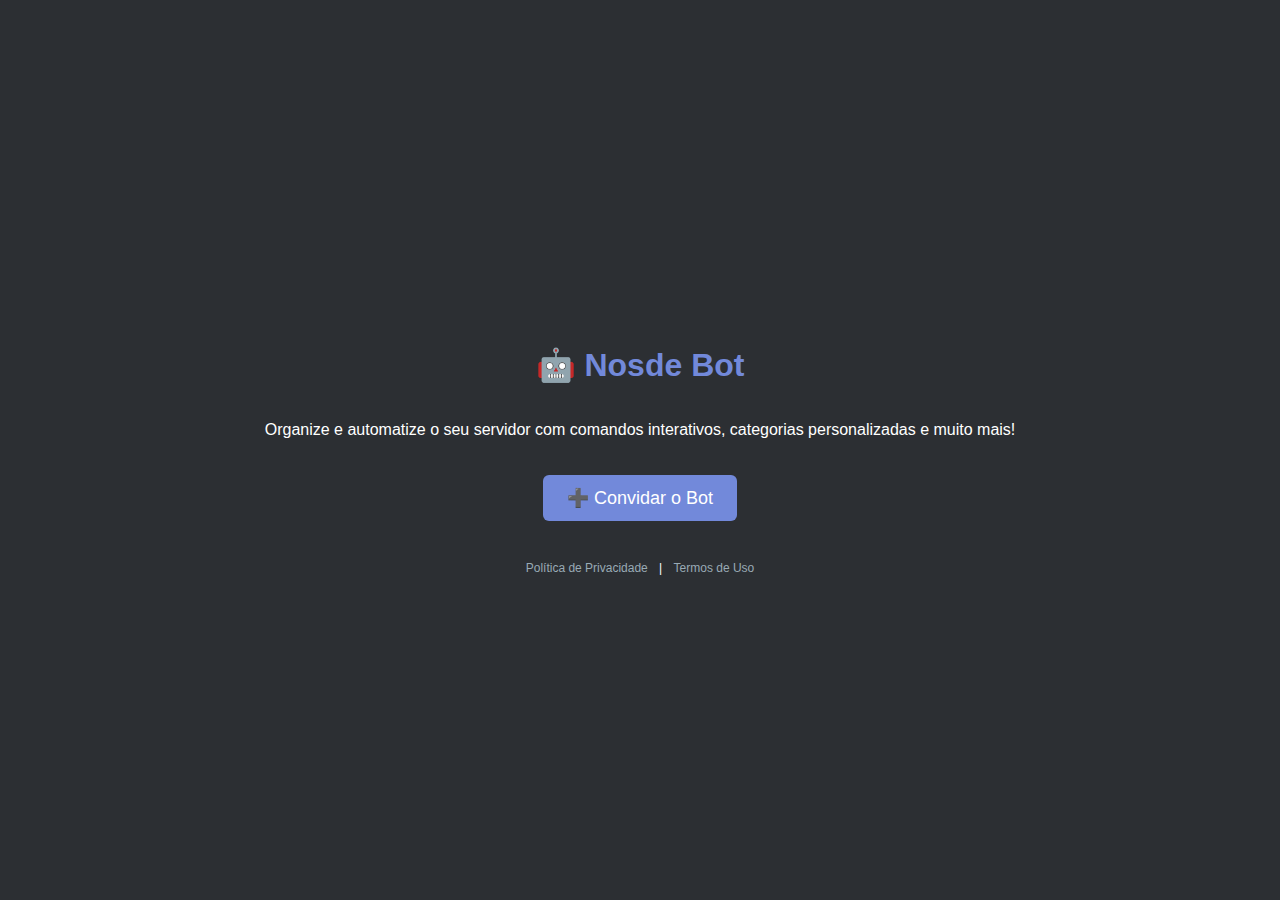
<file: index.html>
<!DOCTYPE html>
<html lang="pt-BR">
<head>
  <meta charset="UTF-8" />
  <meta name="viewport" content="width=device-width, initial-scale=1.0"/>
  <title>Nosde Bot - O Assistente do seu Servidor</title>
  <style>
    body {
      margin: 0;
      padding: 0;
      font-family: Arial, sans-serif;
      background: #2c2f33;
      color: #ffffff;
      display: flex;
      justify-content: center;
      align-items: center;
      height: 100vh;
      text-align: center;
      flex-direction: column;
    }

    h1 {
      color: #7289da;
    }

    .button {
      background-color: #7289da;
      color: white;
      padding: 12px 24px;
      border: none;
      border-radius: 6px;
      text-decoration: none;
      font-size: 18px;
      margin-top: 20px;
      transition: 0.3s ease;
    }

    .button:hover {
      background-color: #5b6eae;
    }

    footer {
      margin-top: 40px;
      font-size: 12px;
    }

    footer a {
      color: #99aab5;
      text-decoration: none;
      margin: 0 8px;
    }
  </style>
</head>
<body>
  <h1>🤖 Nosde Bot</h1>
  <p>Organize e automatize o seu servidor com comandos interativos, categorias personalizadas e muito mais!</p>

  <!-- Substitua com o link de convite real do seu bot -->
  <a href="https://discord.com/oauth2/authorize?client_id=1373418360649547846" class="button" target="_blank">➕ Convidar o Bot</a>

  <footer>
    <a href="https://edson240.github.io/nosdebot/privacy.html">Política de Privacidade</a> |
    <a href="https://edson240.github.io/nosdebot/terms.html">Termos de Uso</a>
  </footer>
</body>
</html>
</file>
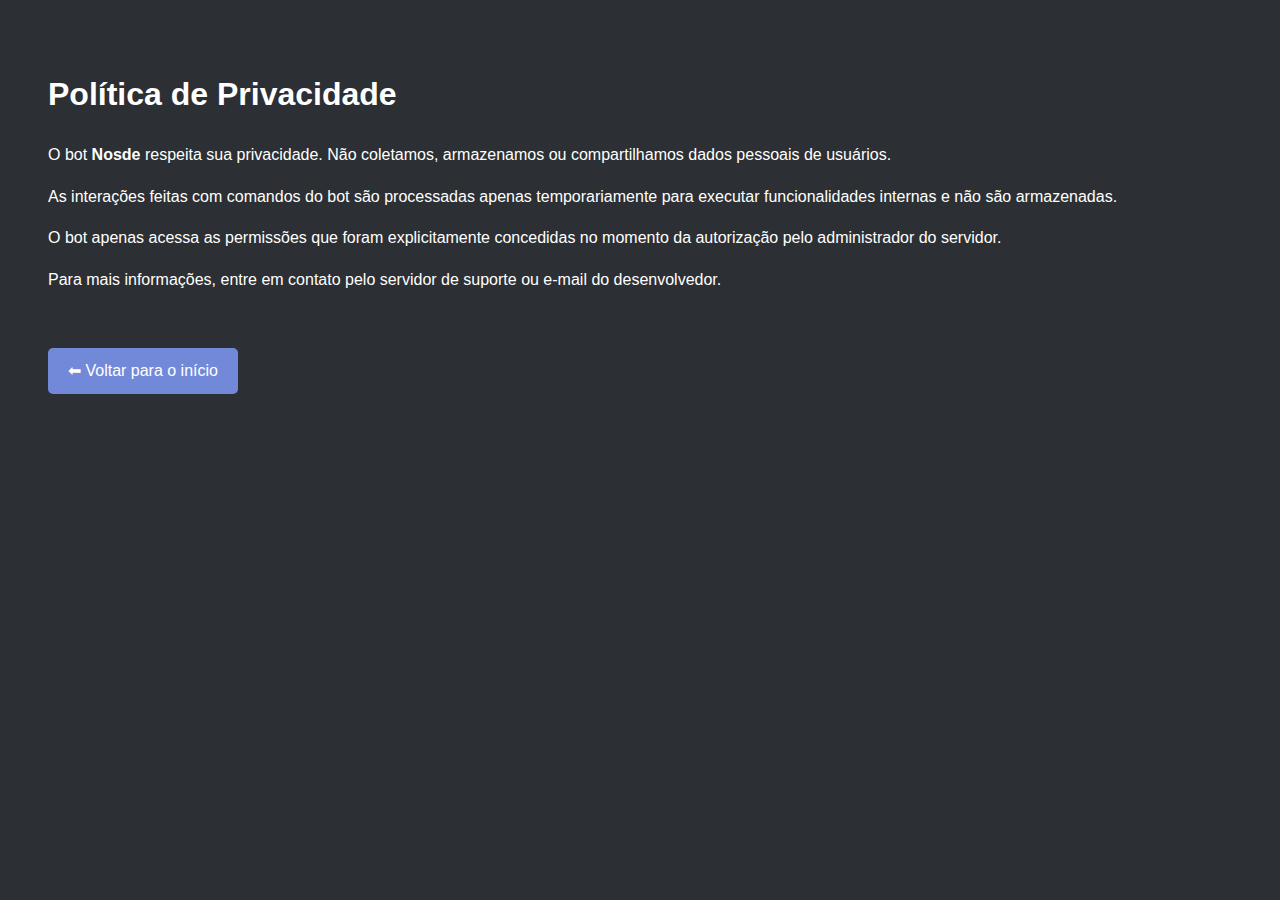
<file: privacidade.html>
<!DOCTYPE html>
<html lang="pt-BR">
<head>
  <meta charset="UTF-8" />
  <meta name="viewport" content="width=device-width, initial-scale=1.0"/>
  <title>Política de Privacidade - Nosde Bot</title>
  <style>
    body {
      font-family: Arial, sans-serif;
      background-color: #2c2f33;
      color: #ffffff;
      padding: 40px;
      line-height: 1.6;
    }
    a {
      color: #7289da;
    }
    .botao-voltar {
      display: inline-block;
      margin-top: 40px;
      padding: 10px 20px;
      background-color: #7289da;
      color: #ffffff;
      text-decoration: none;
      border-radius: 5px;
      font-size: 16px;
      transition: background-color 0.3s ease;
    }
    .botao-voltar:hover {
      background-color: #5b6eae;
    }
  </style>
</head>
<body>
  <h1>Política de Privacidade</h1>
  <p>O bot <strong>Nosde</strong> respeita sua privacidade. Não coletamos, armazenamos ou compartilhamos dados pessoais de usuários.</p>
  <p>As interações feitas com comandos do bot são processadas apenas temporariamente para executar funcionalidades internas e não são armazenadas.</p>
  <p>O bot apenas acessa as permissões que foram explicitamente concedidas no momento da autorização pelo administrador do servidor.</p>
  <p>Para mais informações, entre em contato pelo servidor de suporte ou e-mail do desenvolvedor.</p>

  <a href="https://edson240.github.io/nosdebot/" class="botao-voltar">⬅ Voltar para o início</a>
</body>
</html>
</file>
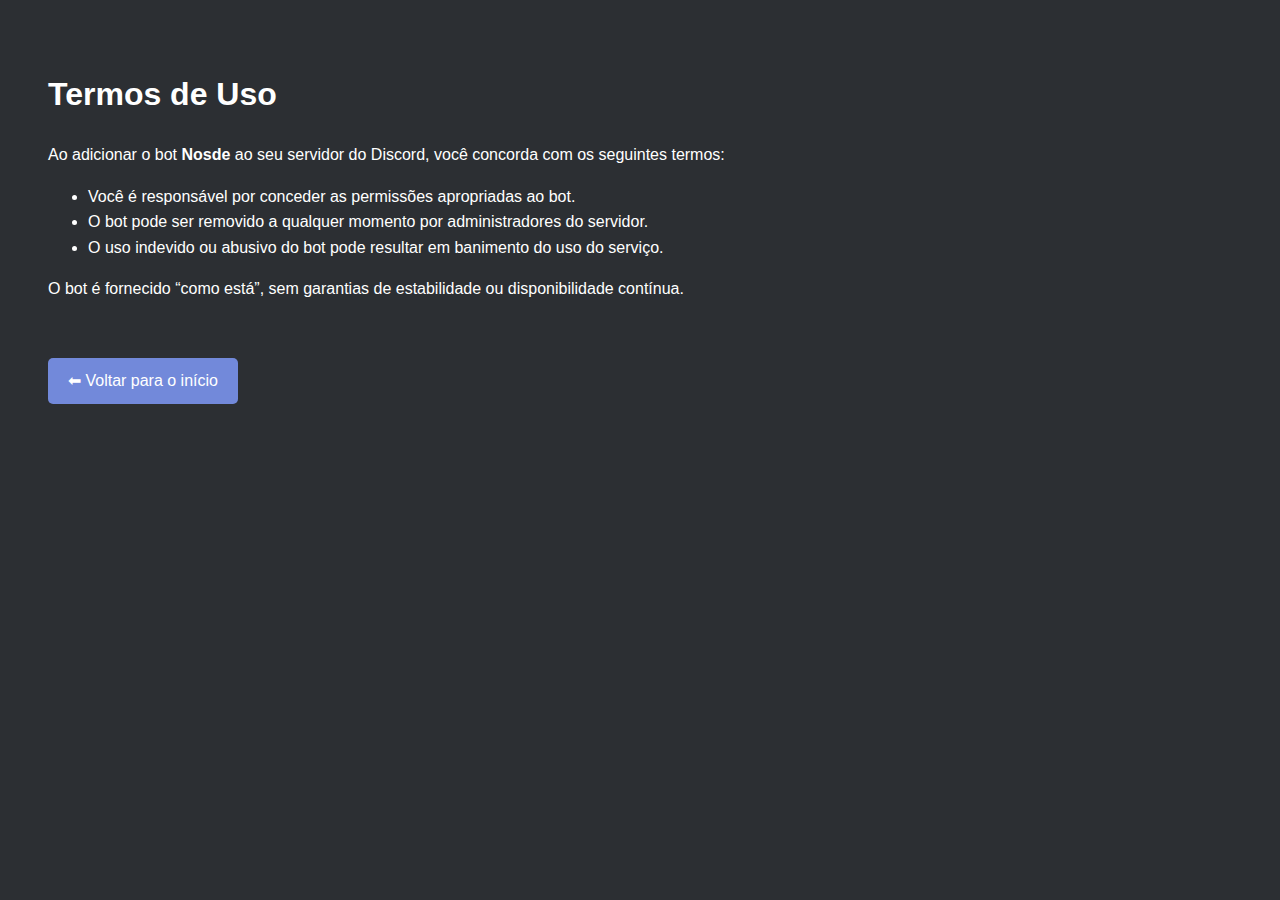
<file: termos.html>
<!DOCTYPE html>
<html lang="pt-BR">
<head>
  <meta charset="UTF-8" />
  <meta name="viewport" content="width=device-width, initial-scale=1.0"/>
  <title>Termos de Uso - Nosde Bot</title>
  <style>
    body {
      font-family: Arial, sans-serif;
      background-color: #2c2f33;
      color: #ffffff;
      padding: 40px;
      line-height: 1.6;
    }
    a {
      color: #7289da;
    }
    .botao-voltar {
      display: inline-block;
      margin-top: 40px;
      padding: 10px 20px;
      background-color: #7289da;
      color: #ffffff;
      text-decoration: none;
      border-radius: 5px;
      font-size: 16px;
      transition: background-color 0.3s ease;
    }
    .botao-voltar:hover {
      background-color: #5b6eae;
    }
  </style>
</head>
<body>
  <h1>Termos de Uso</h1>
  <p>Ao adicionar o bot <strong>Nosde</strong> ao seu servidor do Discord, você concorda com os seguintes termos:</p>
  <ul>
    <li>Você é responsável por conceder as permissões apropriadas ao bot.</li>
    <li>O bot pode ser removido a qualquer momento por administradores do servidor.</li>
    <li>O uso indevido ou abusivo do bot pode resultar em banimento do uso do serviço.</li>
  </ul>
  <p>O bot é fornecido “como está”, sem garantias de estabilidade ou disponibilidade contínua.</p>

  <a href="https://edson240.github.io/nosdebot/" class="botao-voltar">⬅ Voltar para o início</a>
</body>
</html>
</file>
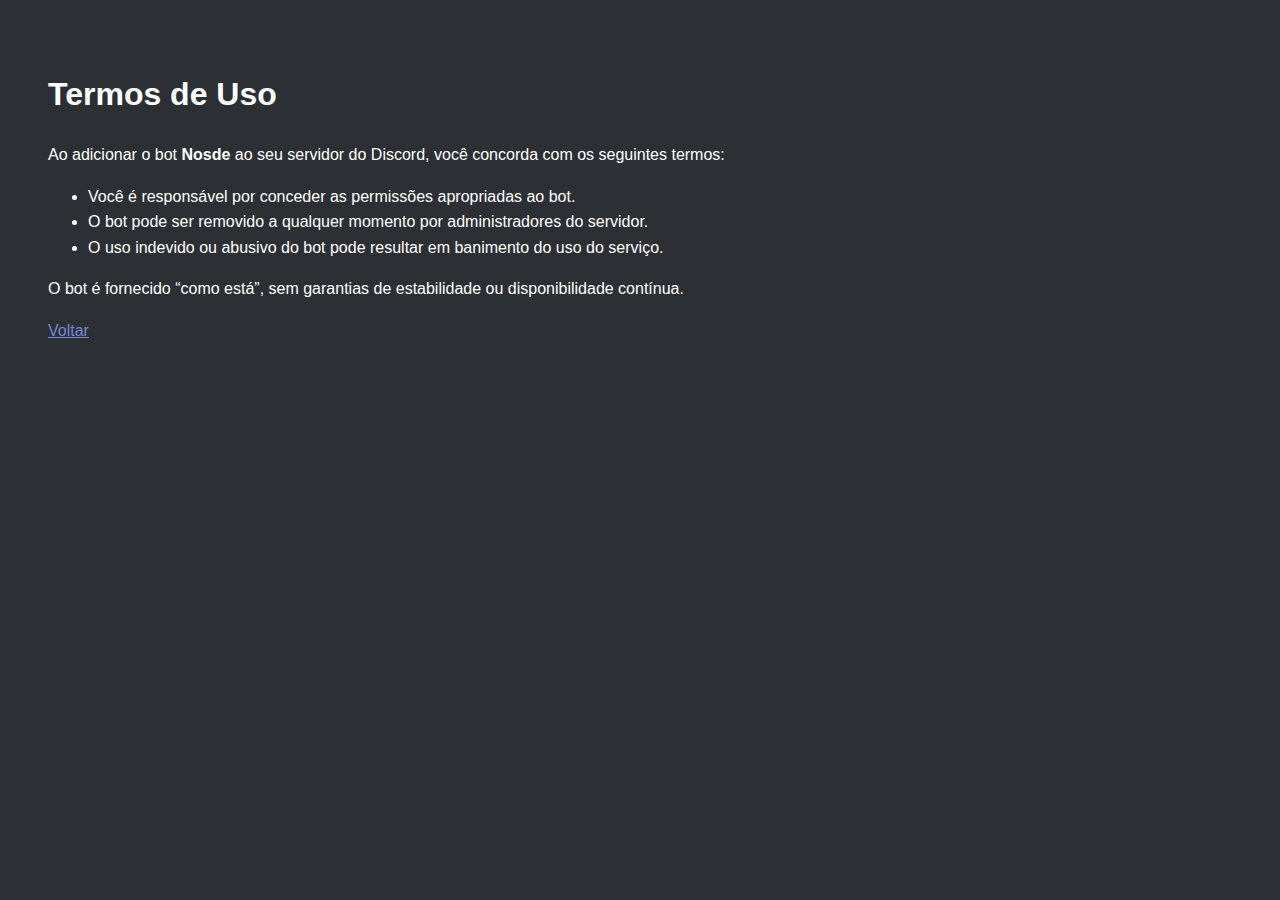
<file: terms.html>
<!DOCTYPE html>
<html lang="pt-BR">
<head>
  <meta charset="UTF-8" />
  <meta name="viewport" content="width=device-width, initial-scale=1.0"/>
  <title>Termos de Uso - Nosde Bot</title>
  <style>
    body {
      font-family: Arial, sans-serif;
      background-color: #2c2f33;
      color: #ffffff;
      padding: 40px;
      line-height: 1.6;
    }
    a {
      color: #7289da;
    }
  </style>
</head>
<body>
  <h1>Termos de Uso</h1>
  <p>Ao adicionar o bot <strong>Nosde</strong> ao seu servidor do Discord, você concorda com os seguintes termos:</p>
  <ul>
    <li>Você é responsável por conceder as permissões apropriadas ao bot.</li>
    <li>O bot pode ser removido a qualquer momento por administradores do servidor.</li>
    <li>O uso indevido ou abusivo do bot pode resultar em banimento do uso do serviço.</li>
  </ul>
  <p>O bot é fornecido “como está”, sem garantias de estabilidade ou disponibilidade contínua.</p>
  <p><a href="/">Voltar</a></p>
</body>
</html>
</file>
